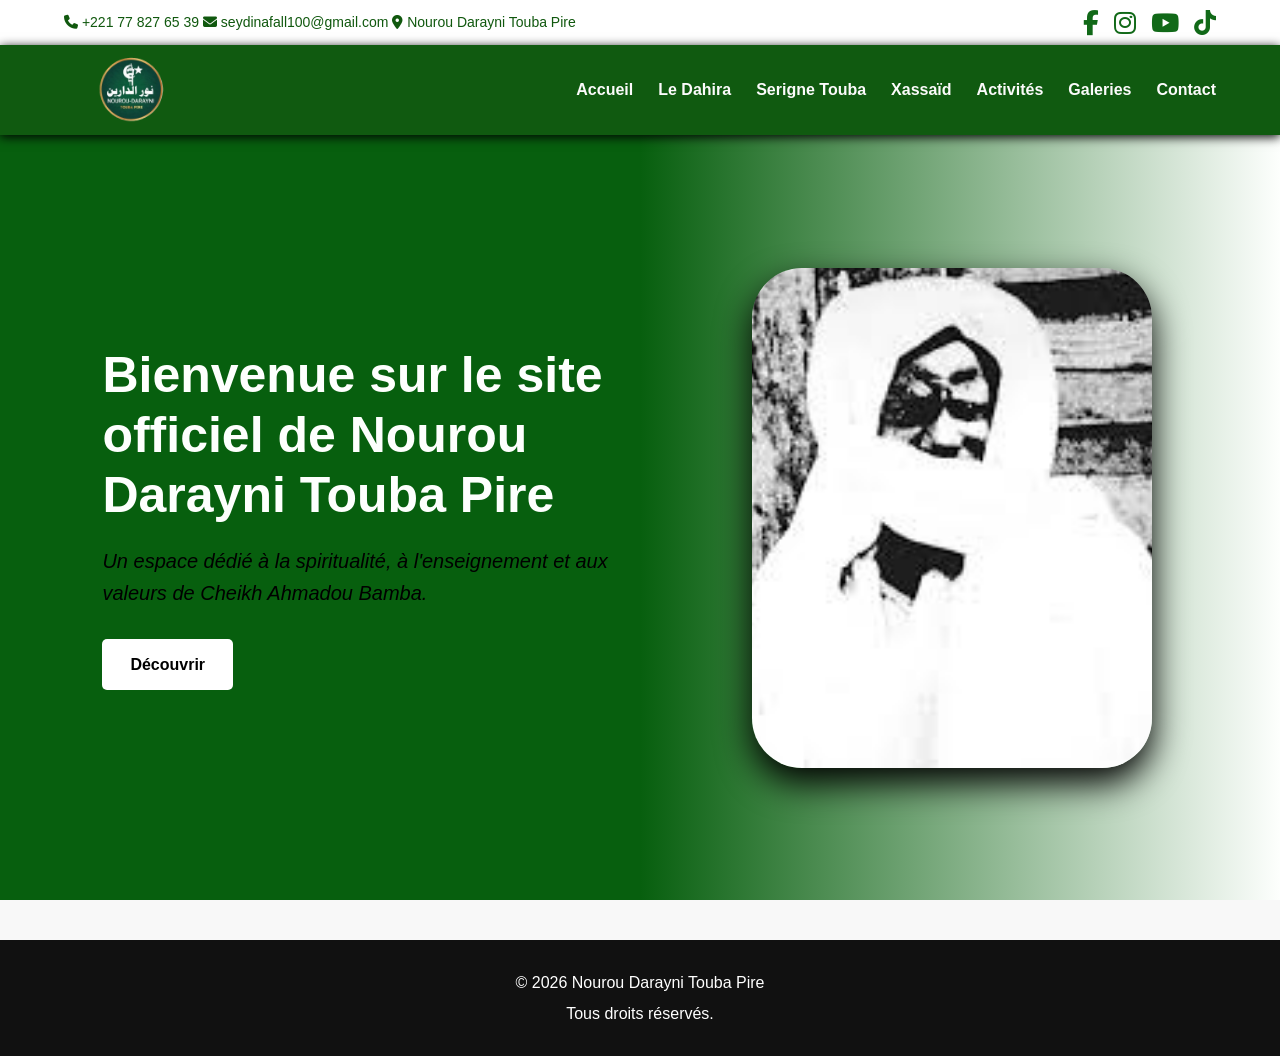
<file: index.html>
<!DOCTYPE html>
<html lang="fr">

<head>

    <!-- =================================================
         INFORMATIONS DE BASE DE LA PAGE
         ================================================= -->

    <meta charset="UTF-8">

    <meta name="viewport"
          content="width=device-width, initial-scale=1.0">

    <title>Nourou Darayni Touba Pire</title>


    <!-- Lien vers notre fichier CSS -->

    <link rel="stylesheet" href="css/css.css">


    <!-- Font Awesome pour les icônes des réseaux sociaux -->

    <link rel="stylesheet"
          href="https://cdnjs.cloudflare.com/ajax/libs/font-awesome/6.5.2/css/all.min.css">

</head>


<body>


    <!-- =================================================
         1. PREMIÈRE EN-TÊTE
         Coordonnées + réseaux sociaux
         ================================================= -->

    <header class="top-header">


        <!-- Informations à gauche -->

        <div class="top-left">

    <!-- Lien téléphone -->
    <a href="tel:+221778276539" class="top-link">
        <i class="fa-solid fa-phone"></i>
        +221 77 827 65 39 
    </a>

    <!-- Lien email -->
    <a href="seydinafall100@gmail.com" class="top-link">
        <i class="fa-solid fa-envelope"></i>
        seydinafall100@gmail.com
    </a>

    <!-- Lien Google Maps -->
    <a href="https://maps.app.goo.gl/LishafH3A93ZesNf9"
       target="_blank"
       class="top-link">
        <i class="fa-solid fa-location-dot"></i>
        Nourou Darayni Touba Pire
    </a>

</div>


        <!-- Réseaux sociaux à droite -->

        <div class="social-media">

            <a href="https://www.facebook.com/share/19Xfome2ry/" aria-label="Facebook">
                <i class="fa-brands fa-facebook-f"></i>
            </a>

            <a href="https://www.instagram.com/daar_nourou_darayni_touba_pire?utm_source=ig_web_button_share_sheet&stkn=ZDNlZDc0MzIxNw==" aria-label="Instagram">
                <i class="fa-brands fa-instagram"></i>
            </a>

            <a href="http://www.youtube.com/@nouroudareynitoubapire6998" aria-label="YouTube">
                <i class="fa-brands fa-youtube"></i>
            </a>
            <a href="https://www.tiktok.com/@daara.nourou.dara?is_from_webapp=1&sender_device=pc" aria-label="Tiktok">
                <i class="fa-brands fa-tiktok"></i>
            </a>

        </div>

    </header>



    <!-- =================================================
         2. DEUXIÈME EN-TÊTE
         Logo + menu
         ================================================= -->

    <header class="main-header">


        <!-- Logo -->

        <a href="index.html" class="logo">

            <img src="css/logo ndtp.png"
                 alt="Logo Nourou Darayni Touba Pire">

        </a>


        <!-- Menu de navigation -->

        <nav class="navbar">

            <ul>

                <li>
                    <a href="index.html">Accueil</a>
                </li>

                <li>
                    <a href="dahira.html">Le Dahira</a>
                </li>

                <li>
                    <a href="serigne-touba.html">
                        Serigne Touba
                    </a>
                </li>

                <li>
                    <a href="xassaid.html">Xassaïd</a>
                </li>

                <li>
                    <a href="activites.html">Activités</a>
                </li>

                <li>
                    <a href="galeries.html">Galeries</a>
                </li>

                <li>
                    <a href="contact.html">Contact</a>
                </li>
                

            </ul>

        </nav>

    </header>



    <!-- =================================================
         3. SECTION PRINCIPALE DE L'ACCUEIL
         Texte à gauche + photo à droite
         ================================================= -->

    <main>

        <section class="hero">


            <!-- Partie gauche -->

            <div class="hero-content">

                <h1>
                    Bienvenue sur le site officiel de Nourou Darayni Touba Pire
                </h1>


                <p>
                    Un espace dédié à la spiritualité, à l'enseignement et aux valeurs de Cheikh Ahmadou Bamba.
                </p>


                <!-- Bouton -->

                <a href="dahira.html" class="btn">
                    Découvrir
                </a>

            </div>



            <!-- Partie droite : photo -->

            <div class="hero-image">

                <img src="css/serignetouba.jpg"
                     alt="Serigne Touba">

            </div>


        </section>

    </main>



    <!-- =================================================
         4. PIED DE PAGE
         ================================================= -->

    <footer>

        <p>
            © 2026 Nourou Darayni Touba Pire
        </p>

        <p>
            Tous droits réservés.
        </p>

    </footer>


</body>

</html>
</file>
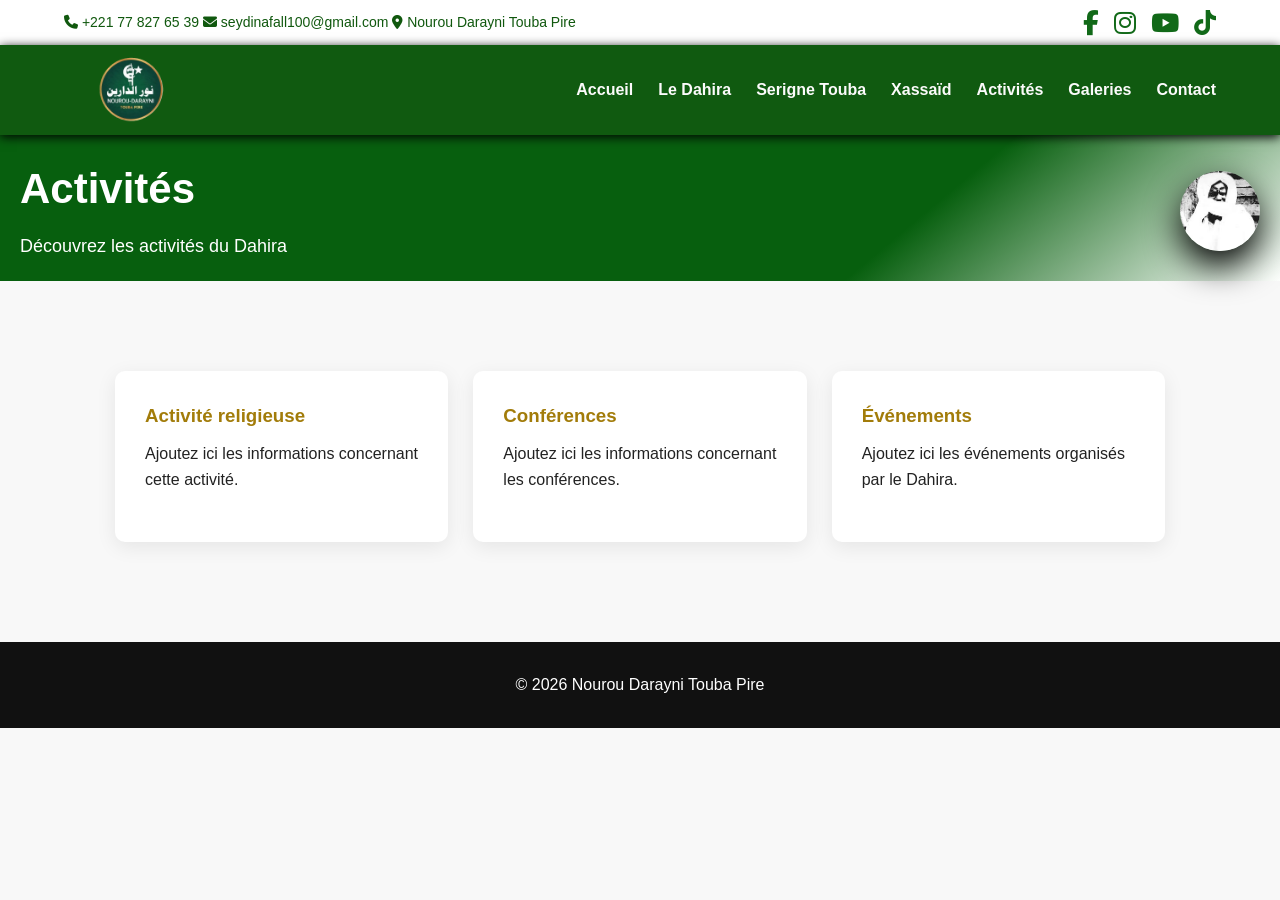
<file: activites.html>
<!DOCTYPE html>
<html lang="fr">

<head>

    <meta charset="UTF-8">

    <meta name="viewport"
          content="width=device-width, initial-scale=1.0">

    <title>Activités | Nourou Darayni Touba Pire</title>

    <link rel="stylesheet" href="css/css.css">

    <link rel="stylesheet"
          href="https://cdnjs.cloudflare.com/ajax/libs/font-awesome/6.5.2/css/all.min.css">

</head>


<body>


    <!-- ================================
         EN-TÊTE
         ================================ -->

    <header class="top-header">

        <div class="top-left">

    <!-- Lien téléphone -->
    <a href="tel:+221778276539" class="top-link">
        <i class="fa-solid fa-phone"></i>
        +221 77 827 65 39 
    </a>

    <!-- Lien email -->
    <a href="seydinafall100@gmail.com" class="top-link">
        <i class="fa-solid fa-envelope"></i>
        seydinafall100@gmail.com
    </a>

    <!-- Lien Google Maps -->
    <a href="https://maps.app.goo.gl/LishafH3A93ZesNf9"
       target="_blank"
       class="top-link">
        <i class="fa-solid fa-location-dot"></i>
        Nourou Darayni Touba Pire
    </a>

</div>


        <!-- Réseaux sociaux à droite -->

        <div class="social-media">

            <a href="https://www.facebook.com/share/19Xfome2ry/" aria-label="Facebook">
                <i class="fa-brands fa-facebook-f"></i>
            </a>

            <a href="https://www.instagram.com/daar_nourou_darayni_touba_pire?utm_source=ig_web_button_share_sheet&stkn=ZDNlZDc0MzIxNw==" aria-label="Instagram">
                <i class="fa-brands fa-instagram"></i>
            </a>

            <a href="http://www.youtube.com/@nouroudareynitoubapire6998" aria-label="YouTube">
                <i class="fa-brands fa-youtube"></i>
            </a>
            <a href="https://www.tiktok.com/@daara.nourou.dara?is_from_webapp=1&sender_device=pc" aria-label="Tiktok">
                <i class="fa-brands fa-tiktok"></i>
            </a>

        </div>

    </header>



    <!-- ================================
         MENU
         ================================ -->

    <header class="main-header">

        <a href="index.html" class="logo">

            <img src="css/logo ndtp.png"
                 alt="Logo">

        </a>


        <nav class="navbar">

            <ul>

                <li><a href="index.html">Accueil</a></li>

                <li><a href="dahira.html">Le Dahira</a></li>

                <li>
                    <a href="serigne-touba.html">
                        Serigne Touba
                    </a>
                </li>

                <li><a href="xassaid.html">Xassaïd</a></li>

                <li>
                    <a href="activites.html">Activités</a>
                </li>

                <li>
                    <a href="galeries.html">Galeries</a>
                </li>

                <li>
                    <a href="contact.html">Contact</a>
                </li>

            </ul>

        </nav>

    </header>



    <!-- ================================
         CONTENU
         ================================ -->

    <main>

        <section class="page-header">

            <h1>Activités</h1>

            <p>
                Découvrez les activités du Dahira
            </p>
            <img src="css/serignetouba.jpg" alt="">

        </section>


        <section class="page-content">

            <div class="cards">


                <div class="card">

                    <h3>Activité religieuse</h3>

                    <p>
                        Ajoutez ici les informations
                        concernant cette activité.
                    </p>

                </div>


                <div class="card">

                    <h3>Conférences</h3>

                    <p>
                        Ajoutez ici les informations
                        concernant les conférences.
                    </p>

                </div>


                <div class="card">

                    <h3>Événements</h3>

                    <p>
                        Ajoutez ici les événements
                        organisés par le Dahira.
                    </p>

                </div>


            </div>

        </section>

    </main>



    <footer>

        <p>© 2026 Nourou Darayni Touba Pire</p>

    </footer>


</body>

</html>
</file>
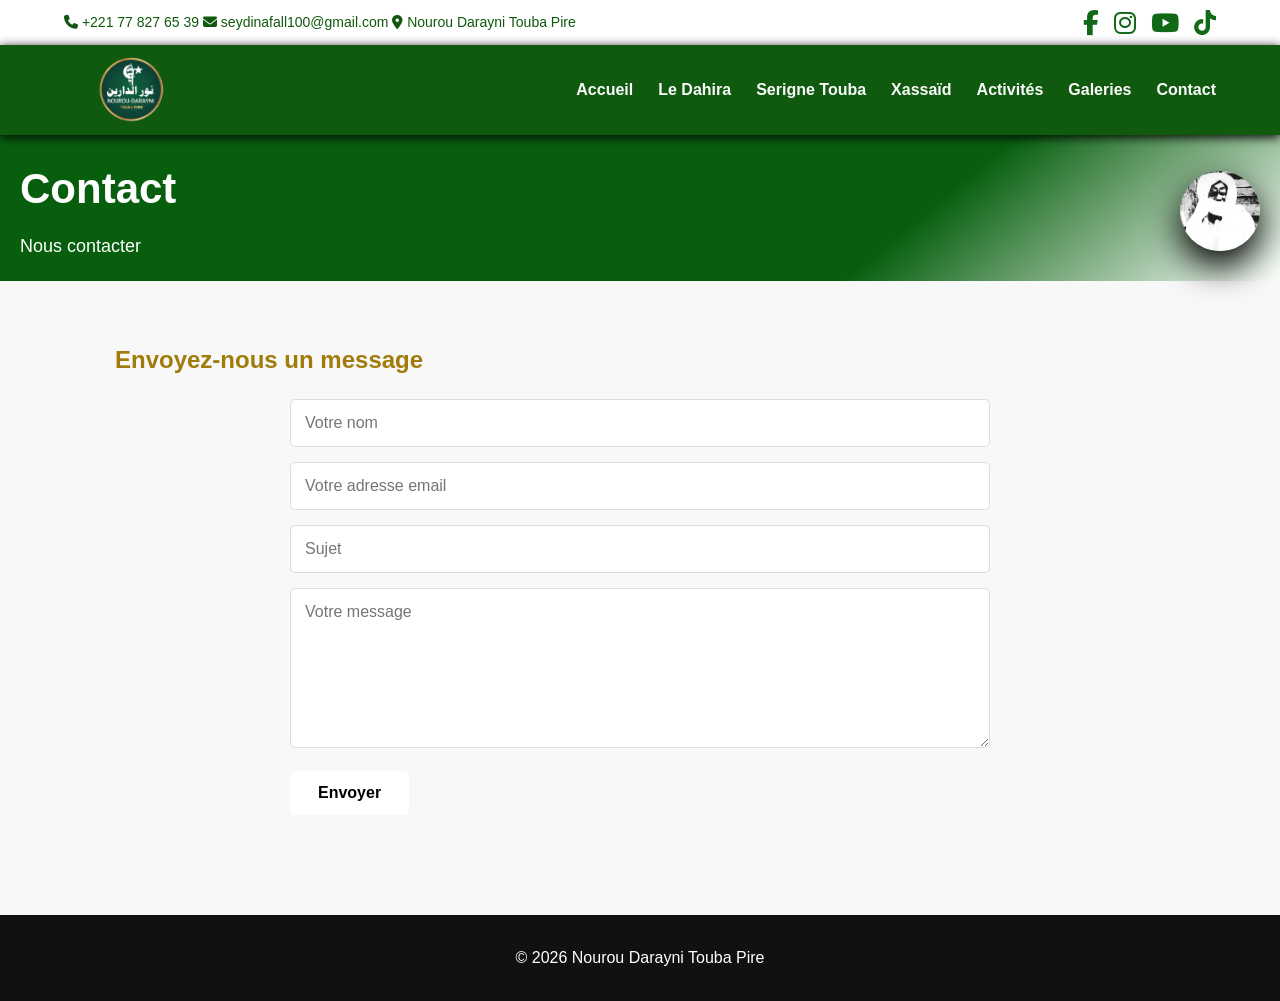
<file: contact.html>
<!DOCTYPE html>
<html lang="fr">

<head>

    <meta charset="UTF-8">

    <meta name="viewport"
          content="width=device-width, initial-scale=1.0">

    <title>Contact | Nourou Darayni Touba Pire</title>

    <link rel="stylesheet" href="css/css.css">

    <link rel="stylesheet"
          href="https://cdnjs.cloudflare.com/ajax/libs/font-awesome/6.5.2/css/all.min.css">

</head>


<body>


    <!-- ================================
         EN-TÊTE
         ================================ -->

    <header class="top-header">

        <div class="top-left">

    <!-- Lien téléphone -->
    <a href="tel:+221778276539" class="top-link">
        <i class="fa-solid fa-phone"></i>
        +221 77 827 65 39 
    </a>

    <!-- Lien email -->
    <a href="seydinafall100@gmail.com" class="top-link">
        <i class="fa-solid fa-envelope"></i>
        seydinafall100@gmail.com
    </a>

    <!-- Lien Google Maps -->
    <a href="https://maps.app.goo.gl/LishafH3A93ZesNf9"
       target="_blank"
       class="top-link">
        <i class="fa-solid fa-location-dot"></i>
        Nourou Darayni Touba Pire
    </a>

</div>


        <div class="social-media">

            <a href="https://www.facebook.com/share/19Xfome2ry/" aria-label="Facebook">
                <i class="fa-brands fa-facebook-f"></i>
            </a>

            <a href="https://www.instagram.com/daar_nourou_darayni_touba_pire?utm_source=ig_web_button_share_sheet&stkn=ZDNlZDc0MzIxNw==" aria-label="Instagram">
                <i class="fa-brands fa-instagram"></i>
            </a>

            <a href="http://www.youtube.com/@nouroudareynitoubapire6998" aria-label="YouTube">
                <i class="fa-brands fa-youtube"></i>
            </a>
            <a href="https://www.tiktok.com/@daara.nourou.dara?is_from_webapp=1&sender_device=pc" aria-label="Tiktok">
                <i class="fa-brands fa-tiktok"></i>
            </a>

        </div>

    </header>



    <!-- ================================
         MENU
         ================================ -->

    <header class="main-header">

        <a href="index.html" class="logo">

            <img src="css/logo ndtp.png"
                 alt="Logo">

        </a>


        <nav class="navbar">

            <ul>

                <li><a href="index.html">Accueil</a></li>

                <li><a href="dahira.html">Le Dahira</a></li>

                <li>
                    <a href="serigne-touba.html">
                        Serigne Touba
                    </a>
                </li>

                <li><a href="xassaid.html">Xassaïd</a></li>

                <li><a href="activites.html">Activités</a></li>

                <li><a href="galeries.html">Galeries</a></li>

                <li><a href="contact.html">Contact</a></li>

            </ul>

        </nav>

    </header>



    <!-- ================================
         PAGE CONTACT
         ================================ -->

    <main>

        <section class="page-header">

            <h1>Contact</h1>

            <p>
                Nous contacter
            </p>
            <img src="css/serignetouba.jpg" alt="">

        </section>


        <section class="page-content">

            <h2>Envoyez-nous un message</h2>


            <!-- Formulaire -->

            <form class="contact-form">


                <input
                    type="text"
                    placeholder="Votre nom"
                    required>


                <input
                    type="email"
                    placeholder="Votre adresse email"
                    required>


                <input
                    type="text"
                    placeholder="Sujet">


                <textarea
                    placeholder="Votre message"
                    required></textarea>


                <button
                    type="submit"
                    class="btn">

                    Envoyer

                </button>


            </form>

        </section>

    </main>



    <footer>

        <p>© 2026 Nourou Darayni Touba Pire</p>

    </footer>


</body>

</html>
</file>
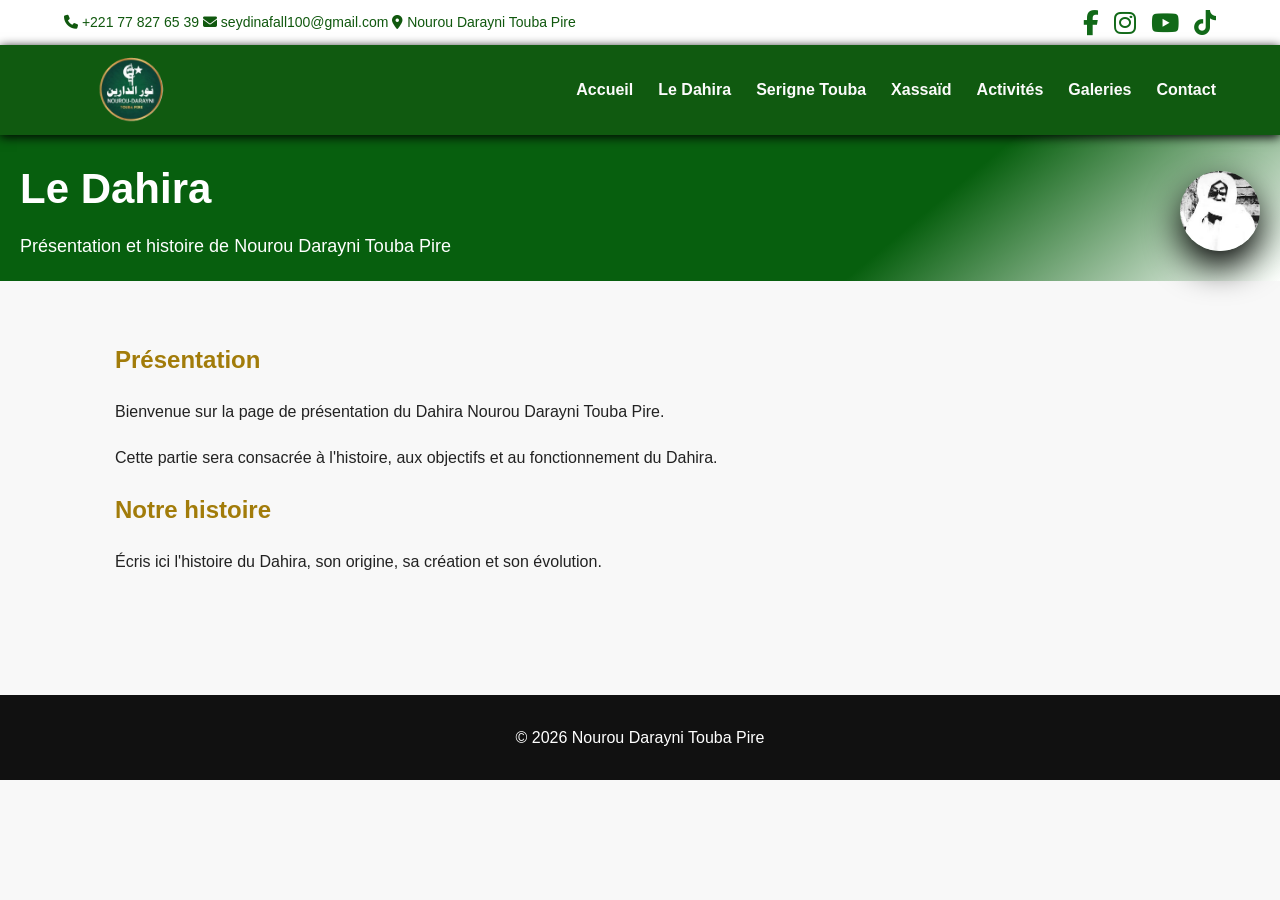
<file: dahira.html>
<!DOCTYPE html>
<html lang="fr">

<head>

    <meta charset="UTF-8">

    <meta name="viewport"
          content="width=device-width, initial-scale=1.0">

    <title>Le Dahira | Nourou Darayni Touba Pire</title>

    <link rel="stylesheet" href="css/css.css">

    <link rel="stylesheet"
          href="https://cdnjs.cloudflare.com/ajax/libs/font-awesome/6.5.2/css/all.min.css">

</head>


<body>


    <!-- ================================
         PREMIÈRE EN-TÊTE
         ================================ -->

    <header class="top-header">

        <div class="top-left">

    <!-- Lien téléphone -->
    <a href="tel:+221778276539" class="top-link">
        <i class="fa-solid fa-phone"></i>
        +221 77 827 65 39 
    </a>

    <!-- Lien email -->
    <a href="seydinafall100@gmail.com" class="top-link">
        <i class="fa-solid fa-envelope"></i>
        seydinafall100@gmail.com
    </a>

    <!-- Lien Google Maps -->
    <a href="https://maps.app.goo.gl/LishafH3A93ZesNf9"
       target="_blank"
       class="top-link">
        <i class="fa-solid fa-location-dot"></i>
        Nourou Darayni Touba Pire
    </a>

</div>


        <div class="social-media">

            <a href="https://www.facebook.com/share/19Xfome2ry/" aria-label="Facebook">
                <i class="fa-brands fa-facebook-f"></i>
            </a>

            <a href="https://www.instagram.com/daar_nourou_darayni_touba_pire?utm_source=ig_web_button_share_sheet&stkn=ZDNlZDc0MzIxNw==" aria-label="Instagram">
                <i class="fa-brands fa-instagram"></i>
            </a>

            <a href="http://www.youtube.com/@nouroudareynitoubapire6998" aria-label="YouTube">
                <i class="fa-brands fa-youtube"></i>
            </a>
            <a href="https://www.tiktok.com/@daara.nourou.dara?is_from_webapp=1&sender_device=pc" aria-label="Tiktok">
                <i class="fa-brands fa-tiktok"></i>
            </a>

        </div>

    </header>



    <!-- ================================
         DEUXIÈME EN-TÊTE + MENU
         ================================ -->

    <header class="main-header">

        <a href="index.html" class="logo">

            <img src="css/logo ndtp.png"
                 alt="Logo">

        </a>


        <nav class="navbar">

            <ul>

                <li><a href="index.html">Accueil</a></li>

                <li><a href="dahira.html">Le Dahira</a></li>

                <li>
                    <a href="serigne-touba.html">
                        Serigne Touba
                    </a>
                </li>

                <li>
                    <a href="xassaid.html">Xassaïd</a>
                </li>

                <li>
                    <a href="activites.html">Activités</a>
                </li>

                <li>
                    <a href="galeries.html">Galeries</a>
                </li>

                <li>
                    <a href="contact.html">Contact</a>
                </li>

            </ul>

        </nav>

    </header>



    <!-- ================================
         CONTENU
         ================================ -->

    <main>

        <section class="page-header">

            <h1>Le Dahira</h1>
            
            <p>
                Présentation et histoire de Nourou Darayni Touba Pire
            </p>
            <img src="css/serignetouba.jpg" alt="">

        </section>


        <section class="page-content">

            <h2>Présentation</h2>

            <p>
                Bienvenue sur la page de présentation du
                Dahira Nourou Darayni Touba Pire.
            </p>

            <p>
                Cette partie sera consacrée à l'histoire,
                aux objectifs et au fonctionnement du Dahira.
            </p>

            <h2>Notre histoire</h2>

            <p>
                <!-- À REMPLACER PAR TON TEXTE -->

                Écris ici l'histoire du Dahira,
                son origine, sa création et son évolution.
            </p>

        </section>

    </main>



    <!-- ================================
         FOOTER
         ================================ -->

    <footer>

        <p>© 2026 Nourou Darayni Touba Pire</p>

    </footer>


</body>

</html>
</file>
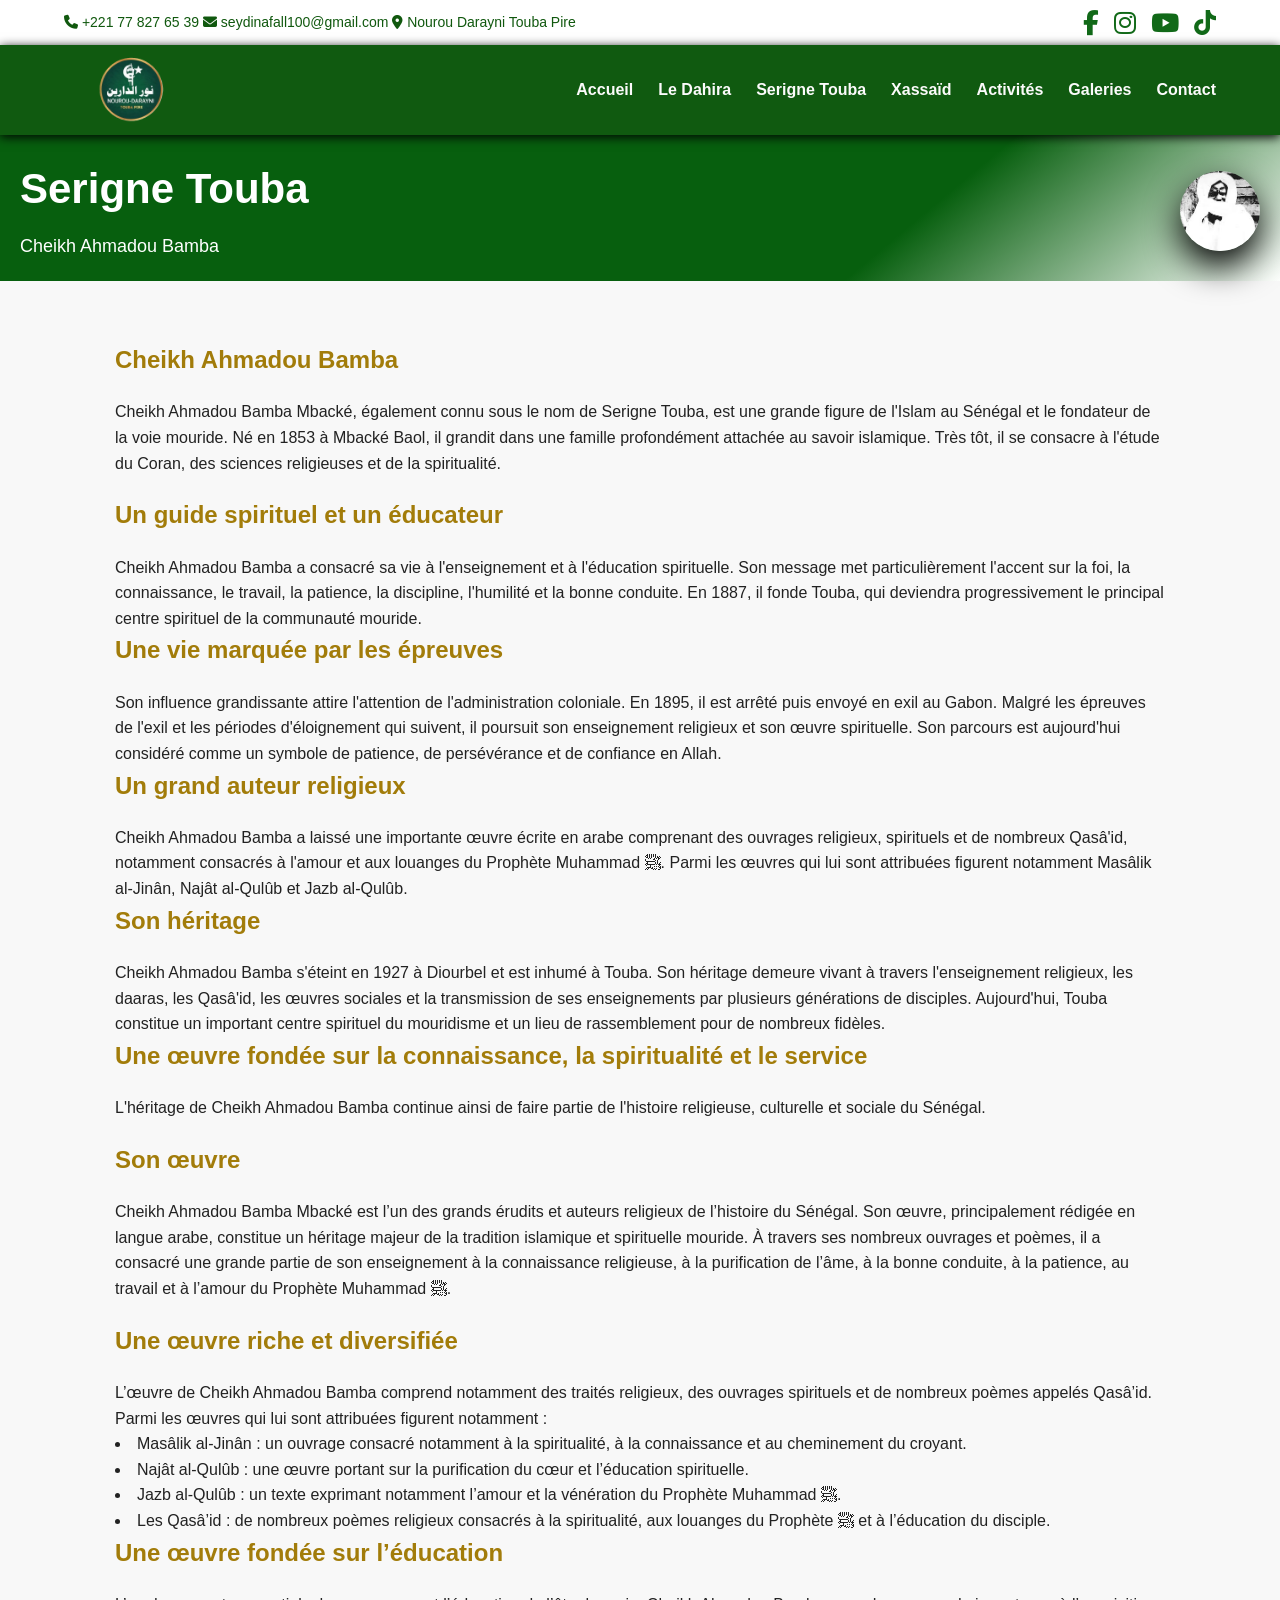
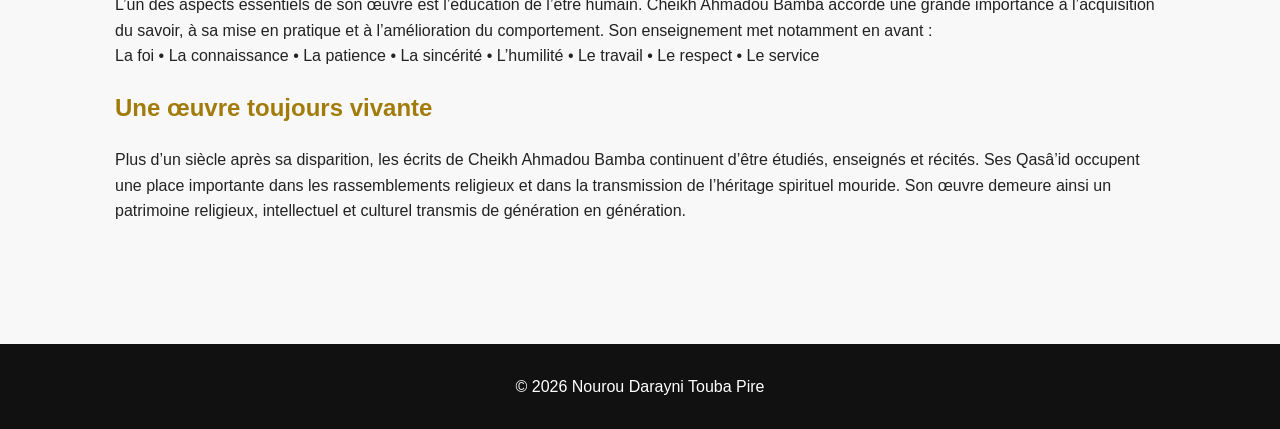
<file: serigne-touba.html>
<!DOCTYPE html>
<html lang="fr">

<head>

    <meta charset="UTF-8">

    <meta name="viewport"
          content="width=device-width, initial-scale=1.0">

    <title>Serigne Touba | Nourou Darayni Touba Pire</title>

    <link rel="stylesheet" href="css/css.css">

    <link rel="stylesheet"
          href="https://cdnjs.cloudflare.com/ajax/libs/font-awesome/6.5.2/css/all.min.css">

</head>


<body>


    <!-- ================================
         EN-TÊTE
         ================================ -->

    <header class="top-header">

        <div class="top-left">

    <!-- Lien téléphone -->
    <a href="tel:+221778276539" class="top-link">
        <i class="fa-solid fa-phone"></i>
        +221 77 827 65 39 
    </a>

    <!-- Lien email -->
    <a href="seydinafall100@gmail.com" class="top-link">
        <i class="fa-solid fa-envelope"></i>
        seydinafall100@gmail.com
    </a>

    <!-- Lien Google Maps -->
    <a href="https://maps.app.goo.gl/LishafH3A93ZesNf9"
       target="_blank"
       class="top-link">
        <i class="fa-solid fa-location-dot"></i>
        Nourou Darayni Touba Pire
    </a>

</div>


        <div class="social-media">

            <a href="https://www.facebook.com/share/19Xfome2ry/" aria-label="Facebook">
                <i class="fa-brands fa-facebook-f"></i>
            </a>

            <a href="https://www.instagram.com/daar_nourou_darayni_touba_pire?utm_source=ig_web_button_share_sheet&stkn=ZDNlZDc0MzIxNw==" aria-label="Instagram">
                <i class="fa-brands fa-instagram"></i>
            </a>

            <a href="http://www.youtube.com/@nouroudareynitoubapire6998" aria-label="YouTube">
                <i class="fa-brands fa-youtube"></i>
            </a>
            <a href="https://www.tiktok.com/@daara.nourou.dara?is_from_webapp=1&sender_device=pc" aria-label="Tiktok">
                <i class="fa-brands fa-tiktok"></i>
            </a>

        </div>

    </header>



    <!-- ================================
         MENU
         ================================ -->

    <header class="main-header">

        <a href="index.html" class="logo">

            <img src="css/logo ndtp.png"
                 alt="Logo">

        </a>


        <nav class="navbar">

            <ul>

                <li><a href="index.html">Accueil</a></li>

                <li><a href="dahira.html">Le Dahira</a></li>

                <li>
                    <a href="serigne-touba.html">
                        Serigne Touba
                    </a>
                </li>

                <li>
                    <a href="xassaid.html">Xassaïd</a>
                </li>

                <li>
                    <a href="activites.html">Activités</a>
                </li>

                <li>
                    <a href="galeries.html">Galeries</a>
                </li>

                <li>
                    <a href="contact.html">Contact</a>
                </li>

            </ul>

        </nav>

    </header>



    <!-- ================================
         CONTENU
         ================================ -->

    <main>

        <section class="page-header">

            <h1>Serigne Touba</h1>

            <p>
                Cheikh Ahmadou Bamba
            </p>
            <img src="css/serignetouba.jpg" alt="">

        </section>


        <section class="page-content">

            <h2>Cheikh Ahmadou Bamba</h2>

            <p>
                Cheikh Ahmadou Bamba Mbacké, également connu sous le nom de Serigne Touba, est une grande figure de l'Islam au Sénégal et le fondateur de la voie mouride.

Né en 1853 à Mbacké Baol, il grandit dans une famille profondément attachée au savoir islamique. Très tôt, il se consacre à l'étude du Coran, des sciences religieuses et de la spiritualité.

<h2>Un guide spirituel et un éducateur</h2>

Cheikh Ahmadou Bamba a consacré sa vie à l'enseignement et à l'éducation spirituelle. Son message met particulièrement l'accent sur la foi, la connaissance, le travail, la patience, la discipline, l'humilité et la bonne conduite.

En 1887, il fonde Touba, qui deviendra progressivement le principal centre spirituel de la communauté mouride.

<h2>Une vie marquée par les épreuves</h2>
Son influence grandissante attire l'attention de l'administration coloniale. En 1895, il est arrêté puis envoyé en exil au Gabon.

Malgré les épreuves de l'exil et les périodes d'éloignement qui suivent, il poursuit son enseignement religieux et son œuvre spirituelle.

Son parcours est aujourd'hui considéré comme un symbole de patience, de persévérance et de confiance en Allah.

<h2>Un grand auteur religieux</h2>

Cheikh Ahmadou Bamba a laissé une importante œuvre écrite en arabe comprenant des ouvrages religieux, spirituels et de nombreux Qasâ'id, notamment consacrés à l'amour et aux louanges du Prophète Muhammad ﷺ.

Parmi les œuvres qui lui sont attribuées figurent notamment Masâlik al-Jinân, Najât al-Qulûb et Jazb al-Qulûb.

<h2>Son héritage</h2>

Cheikh Ahmadou Bamba s'éteint en 1927 à Diourbel et est inhumé à Touba.

Son héritage demeure vivant à travers l'enseignement religieux, les daaras, les Qasâ'id, les œuvres sociales et la transmission de ses enseignements par plusieurs générations de disciples.

Aujourd'hui, Touba constitue un important centre spirituel du mouridisme et un lieu de rassemblement pour de nombreux fidèles. 

<h2>Une œuvre fondée sur la connaissance, la spiritualité et le service</h2>

L'héritage de Cheikh Ahmadou Bamba continue ainsi de faire partie de l'histoire religieuse, culturelle et sociale du Sénégal.

            </p>

            <h2>Son œuvre</h2>

            <p>
                Cheikh Ahmadou Bamba Mbacké est l’un des grands érudits et auteurs religieux de l’histoire du Sénégal. Son œuvre, principalement rédigée en langue arabe, constitue un héritage majeur de la tradition islamique et spirituelle mouride.

À travers ses nombreux ouvrages et poèmes, il a consacré une grande partie de son enseignement à la connaissance religieuse, à la purification de l’âme, à la bonne conduite, à la patience, au travail et à l’amour du Prophète Muhammad ﷺ.

<h2>Une œuvre riche et diversifiée</h2>

L’œuvre de Cheikh Ahmadou Bamba comprend notamment des traités religieux, des ouvrages spirituels et de nombreux poèmes appelés Qasâ’id.

Parmi les œuvres qui lui sont attribuées figurent notamment :
<li>Masâlik al-Jinân : un ouvrage consacré notamment à la spiritualité, à la connaissance et au cheminement du croyant.</li>
<li>Najât al-Qulûb : une œuvre portant sur la purification du cœur et l’éducation spirituelle.</li>
<li>Jazb al-Qulûb : un texte exprimant notamment l’amour et la vénération du Prophète Muhammad ﷺ.</li>
<li>Les Qasâ’id : de nombreux poèmes religieux consacrés à la spiritualité, aux louanges du Prophète ﷺ et à l’éducation du disciple.</li>


<h2>Une œuvre fondée sur l’éducation</h2>

L’un des aspects essentiels de son œuvre est l’éducation de l’être humain. Cheikh Ahmadou Bamba accorde une grande importance à l’acquisition du savoir, à sa mise en pratique et à l’amélioration du comportement.

Son enseignement met notamment en avant :
<p>La foi • La connaissance • La patience • La sincérité • L’humilité • Le travail • Le respect • Le service</p>


<h2>Une œuvre toujours vivante</h2>

Plus d’un siècle après sa disparition, les écrits de Cheikh Ahmadou Bamba continuent d’être étudiés, enseignés et récités.

Ses Qasâ’id occupent une place importante dans les rassemblements religieux et dans la transmission de l’héritage spirituel mouride.

Son œuvre demeure ainsi un patrimoine religieux, intellectuel et culturel transmis de génération en génération.

            </p>

        </section>

    </main>



    <footer>

        <p>© 2026 Nourou Darayni Touba Pire</p>

    </footer>


</body>

</html>
</file>
<file: css/css.css>
/* =========================================================
   NOUROU DARAYNI TOUBA PIRE
   FEUILLE DE STYLE PRINCIPALE
   ========================================================= */


/* =========================================================
   1. RÉINITIALISATION
   Permet d'avoir une base propre sur tous les navigateurs
   ========================================================= */

* {
    margin: 0;
    padding: 0;
    box-sizing: border-box;
}


/* =========================================================
   2. STYLE GÉNÉRAL DU SITE
   ========================================================= */

body {
    font-family: Arial, Helvetica, sans-serif;
    background-color: #f8f8f8;
    color: #222;
    line-height: 1.6;
}


/* Les liens n'auront pas de soulignement */

a {
    text-decoration: none;
    color: inherit;
}


/* Les images ne dépassent jamais leur conteneur */

img {
    max-width: 100%;
    display: block;
}


/* =========================================================
   3. PREMIÈRE EN-TÊTE
   Téléphone - Email - Localisation
   Réseaux sociaux à droite
   ========================================================= */

.top-header {
    background-color: #ffffff;
    color: rgb(16, 88, 14);
    min-height: 45px;

    display: flex;
    justify-content: space-between;
    align-items: center;

    padding: 0 5%;
    font-size: 14px;
}


/* Partie gauche de la première en-tête */

.contact-info {
    display: flex;
    gap: 25px;
    align-items: center;
}




/* Partie droite : réseaux sociaux */

.social-media {
    display: flex;
    gap: 15px;
    align-items: center;
}


/* Style des liens des réseaux sociaux */

.social-media a {
    color: rgb(17, 105, 24);
    font-size: 25px;

    transition: 0.3s ease;
}


/* Animation au passage de la souris */

.social-media a:hover {
    color: #1b6911;
    transform: translateY(-3px);
}

/* =========================================================
   DEUXIÈME EN-TÊTE
   ========================================================= */

.main-header {
    background-color: rgb(16, 90, 16);
    height: 90px; /* Hauteur fixe de la bande */
    display: flex;
    justify-content: space-between;
    align-items: center;
    padding: 0 5%;
    box-shadow: 0 2px 10px rgba(0, 2, 2, 5);
    position: sticky;
    top: 0;
    z-index: 1000;
}


/* =========================================================
   LOGO
   Le logo : plus grand que la bande
   ========================================================= */

.logo {
    height: 90px;

    display: flex;
    align-items: center;

    position: relative;
}


.logo img {
    width: 135px;
    height: 135px;

    object-fit: contain;

    /* Permet au logo de dépasser légèrement */
    position: relative;
    z-index: 2;
}


/* =========================================================
   6. MENU DE NAVIGATION
   ========================================================= */

.navbar ul {
    list-style: none;

    display: flex;
    align-items: center;

    gap: 25px;
}


/* Chaque lien du menu */

.navbar a {
    position: relative;

    color: #fcfbfb;
    font-weight: 600;

    padding: 10px 0;

    transition: color 0.3s ease;
}


/* Changement de couleur au survol */

.navbar a:hover {
    color: #b18a16;
}


/* Petite ligne animée sous les menus */

.navbar a::after {
    content: "";

    position: absolute;
    left: 0;
    bottom: 0;

    width: 0;
    height: 2px;

    background-color: #b18a16;

    transition: width 0.3s ease;
}


/* La ligne apparaît au survol */

.navbar a:hover::after {
    width: 100%;
}


/* =========================================================
   7. SECTION ACCUEIL / HERO
   ========================================================= */

.hero {
    min-height: calc(100vh - 135px);
    display: flex;
    align-items: center;
    justify-content: space-between;
    padding: 60px 8%;
    background:
        linear-gradient(
            90deg,
            #075f0e 50%,
            #fdfffd 100%
        );
}


/* Partie gauche du Hero */

.hero-content {
    width: 50%;
    animation: apparitionGauche 1s ease;
}




/* Grand titre */

.hero-content h1 {
    font-size: 50px;
    line-height: 1.2;
    color: #fdfffd;
    margin-bottom: 20px;
}


/* Slogan */

.hero-content p {
    font-size: 20px;
    color: #000000;
    max-width: 600px;
    margin-bottom: 30px;
    font-style: italic;
}


/* =========================================================
   8. BOUTON DÉCOUVRIR
   ========================================================= */

.btn {
    display: inline-block;
    background-color: #ffffff;
    color: rgb(0, 0, 0);
    padding: 13px 28px;
    border-radius: 5px;
    font-weight: bold;
    transition: 0.3s ease;
}


/* Animation du bouton */

.btn:hover {
    background-color: #000000;
    color: #ddd;
    transform: translateY(-4px);
    box-shadow: 0 8px 20px rgba(245, 6, 6, 0.15);
}


/* =========================================================
   9. PHOTO DE SERIGNE TOUBA
   ========================================================= */

.hero-image {
    width: 42%;
    display: flex;
    justify-content: center;
    animation: apparitionDroite 2s ease;
}


/* Image */

.hero-image img {
    width: 400px;
    height: 500px;

    object-fit: cover;

    border-radius: 50px;

    box-shadow: 0 15px 35px rgb(0, 0, 0);

    transition: 0.4s ease;
}


/* Animation de l'image */

.hero-image img:hover {
    transform: scale(1.03);
}


/* =========================================================
   10. PAGES INTERNES
   ========================================================= */

.page-header {
    background:
        linear-gradient(
            140deg,
            #075f0e 70%,
            #fdfffd 100%
        );
    color: white;
    padding: 20px 20px;
    
}


.page-header h1 {
    font-size: 42px;
    margin-bottom: 10px;
    color: #ffffff;
    left: 20vh;
    animation: apparitionGauche 1s ease;
}


.page-header p {
    font-size: 18px;
    animation: apparitionGauche 1s ease;
}
.page-header img {
    display: flex;
    animation: apparitionDroite 2s ease;
    width: 80px;
    height: 80px;
    object-fit: cover;
    border-radius: 50px;
    box-shadow: 0 15px 35px rgb(0, 0, 0);
    transition: 0.4s ease;
    float: right;
    margin-top: -90px;
}
/* Contenu général des pages */

.page-content {
    max-width: 1100px;

    margin: auto;

    padding: 60px 25px;
}


/* Titres */

.page-content h2 {
    color: #a27c0a;

    margin-bottom: 20px;
}


/* Paragraphes */

.page-content p {
    margin-bottom: 20px;
}


/* =========================================================
   11. CARTES
   Utilisées pour les activités, Xassaïd, etc.
   ========================================================= */

.cards {
    display: grid;

    grid-template-columns:
        repeat(3, 1fr);

    gap: 25px;

    margin-top: 30px;
}


.card {
    background-color: white;

    padding: 30px;

    border-radius: 10px;

    box-shadow:
        0 5px 20px rgba(0, 0, 0, 0.08);

    transition: 0.3s ease;
}


.card:hover {
    transform: translateY(-8px);

    box-shadow:
        0 12px 30px rgba(0, 0, 0, 0.12);
}


.card h3 {
    color: #a27c0a;

    margin-bottom: 10px;
}


/* =========================================================
   12. GALERIE
   ========================================================= */

.gallery {
    display: grid;

    grid-template-columns:
        repeat(3, 1fr);

    gap: 20px;
}


.gallery img {
    width: 100%;
    height: 250px;

    object-fit: cover;

    border-radius: 8px;

    transition: 0.4s ease;
}


.gallery img:hover {
    transform: scale(1.04);
}


/* =========================================================
   13. FORMULAIRE DE CONTACT
   ========================================================= */

.contact-form {
    max-width: 700px;

    margin: auto;
}


.contact-form input,
.contact-form textarea {
    width: 100%;

    padding: 14px;

    margin-bottom: 15px;

    border: 1px solid #ddd;

    border-radius: 5px;

    font-family: inherit;

    font-size: 16px;
}


.contact-form textarea {
    height: 160px;

    resize: vertical;
}


.contact-form button {
    border: none;

    cursor: pointer;

    font-size: 16px;
}


/* =========================================================
   14. PIED DE PAGE
   ========================================================= */

footer {
    background-color: #111;

    color: white;

    text-align: center;

    padding: 25px;

    margin-top: 40px;
}


footer p {
    margin: 5px 0;
}


/* =========================================================
   15. ANIMATIONS
   ========================================================= */


/* Animation venant de la gauche */

@keyframes apparitionGauche {

    from {
        opacity: 0;
        transform: translateX(-50px);
    }

    to {
        opacity: 1;
        transform: translateX(0);
    }
}


/* Animation venant de la droite */

@keyframes apparitionDroite {

    from {
        opacity: 0;
        transform: translateX(50px);
    }

    to {
        opacity: 1;
        transform: translateX(0);
    }
}


/* =========================================================
   16. RESPONSIVE
   Adaptation pour téléphone et tablette
   ========================================================= */

@media (max-width: 900px) {

    /* Première en-tête */

    .top-header {
        flex-direction: column;

        gap: 8px;

        padding: 10px;
    }


    .contact-info {
        flex-wrap: wrap;

        justify-content: center;

        gap: 10px;
    }


    /* Deuxième en-tête */

    .main-header {
        flex-direction: column;

        gap: 15px;
    }


    /* Menu */

    .navbar ul {
        flex-wrap: wrap;

        justify-content: center;

        gap: 15px;
    }


    /* Accueil */

    .hero {
        flex-direction: column;

        text-align: center;

        gap: 50px;

        padding: 50px 20px;
    }


    .hero-content {
        width: 100%;
    }


    .hero-content h1 {
        font-size: 38px;
    }


    .hero-image {
        width: 100%;
    }


    .hero-image img {
        width: 300px;

        height: 380px;
    }


    /* Cartes */

    .cards {
        grid-template-columns: 1fr;
    }


    /* Galerie */

    .gallery {
        grid-template-columns: 1fr;
    }
}


/* =========================================================
   FIN DU FICHIER CSS
   ========================================================= */
</file>
